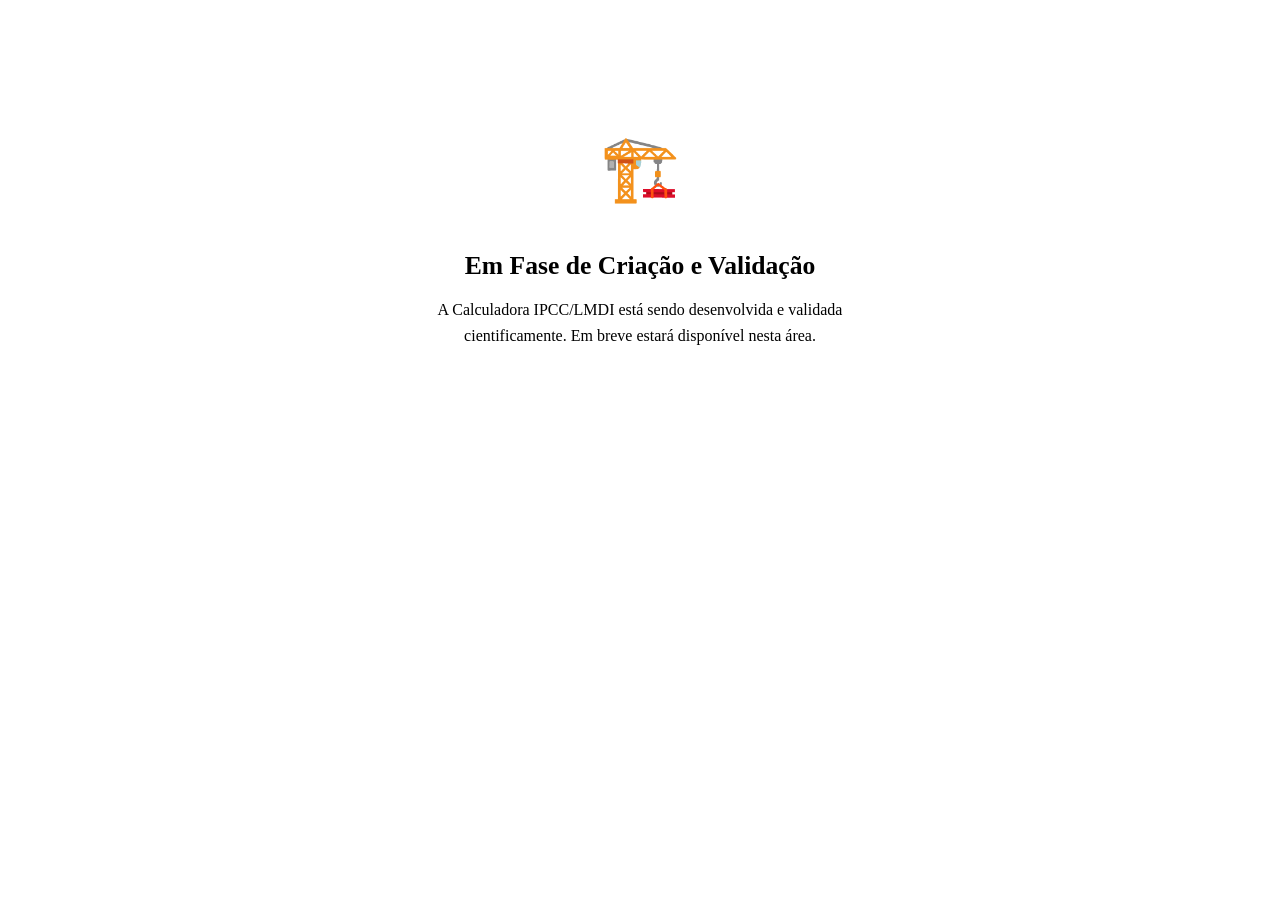
<file: target/classes/templates/emissions.html>
<!DOCTYPE html>
<html xmlns:th="http://www.thymeleaf.org"
      th:replace="~{layout :: layout(~{::content}, ~{::scriptsExtra})}">
<head><title>Calculadora IPCC/LMDI</title></head>
<body>

<th:block th:fragment="content">

    <div style="display: flex; flex-direction: column; align-items: center; justify-content: center;
                min-height: 60vh; text-align: center; gap: 1.5rem;">

        <div style="font-size: 4rem;">🏗️</div>

        <div>
            <h2 style="font-size: 1.6rem; font-weight: 700; color: var(--text-primary); margin-bottom: 0.5rem;">
                Em Fase de Criação e Validação
            </h2>
            <p style="color: var(--text-muted); font-size: 1rem; max-width: 480px; line-height: 1.6;">
                A Calculadora IPCC/LMDI está sendo desenvolvida e validada cientificamente.
                Em breve estará disponível nesta área.
            </p>
        </div>

        <a th:href="@{/dashboard}"
           style="display: inline-flex; align-items: center; gap: 0.5rem;
                  background: var(--accent-green); color: #fff; border: none;
                  border-radius: 8px; padding: 0.6rem 1.4rem;
                  font-size: 0.9rem; font-weight: 600; text-decoration: none;">
            ← Voltar ao Dashboard
        </a>

    </div>

</th:block>

<th:block th:fragment="scriptsExtra"></th:block>

</body>
</html>
</file>
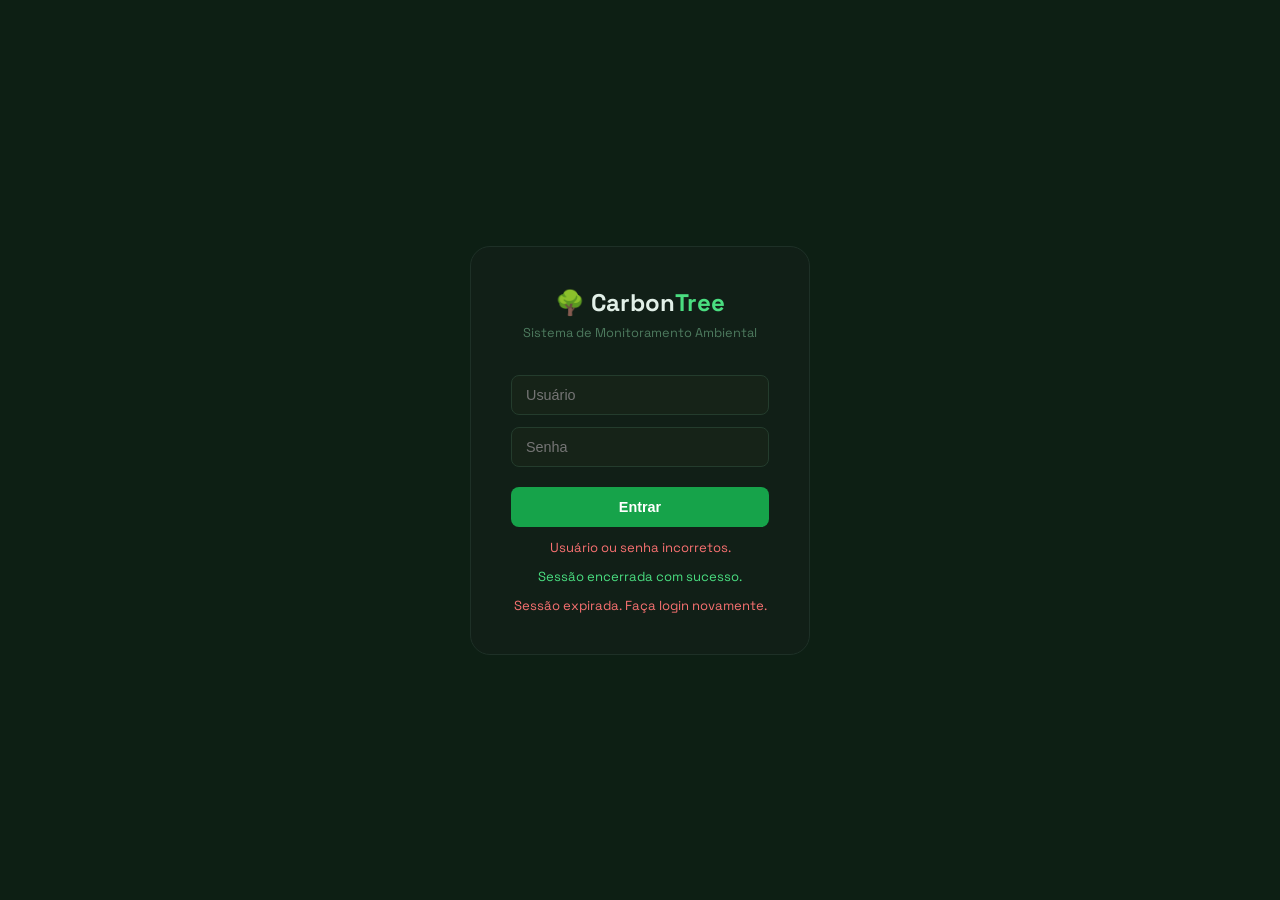
<file: target/classes/templates/login.html>
<!DOCTYPE html>
<html xmlns:th="http://www.thymeleaf.org" lang="pt-br">
<head>
    <meta charset="UTF-8">
    <meta name="viewport" content="width=device-width, initial-scale=1.0">
    <title>Login - CarbonTree System</title>

    <link href="https://fonts.googleapis.com/css2?family=Space+Grotesk:wght@400;600;700&family=JetBrains+Mono&display=swap" rel="stylesheet">

    <style>
        :root { --primary: #16a34a; --primary-dark: #15803d; --bg: #0d1f14; }
        * { box-sizing: border-box; margin: 0; padding: 0; }
        body {
            font-family: 'Space Grotesk', system-ui, -apple-system, BlinkMacSystemFont, 'Segoe UI', Arial, sans-serif;            background: var(--bg);
            display: flex; justify-content: center; align-items: center;
            height: 100vh;
        }
        .login-box {
            background: #111f17; border: 1px solid #1e3027;
            padding: 40px; border-radius: 20px;
            width: 340px; text-align: center;
        }
        .brand { font-size: 1.5rem; font-weight: 700; color: #e2f0e8; margin-bottom: 6px; }
        .brand span { color: #4ade80; }
        .sub { font-size: 0.8rem; color: #4d7a5e; margin-bottom: 28px; }
        input {
            width: 100%; padding: 11px 14px; margin: 6px 0;
            background: #162318; border: 1px solid #243c2d;
            border-radius: 8px; color: #e2f0e8; font-size: 0.9rem;
            outline: none; transition: border-color 0.2s;
        }
        input:focus { border-color: var(--primary); }
        button {
            width: 100%; padding: 12px; margin-top: 14px;
            background: var(--primary); color: #fff;
            border: none; border-radius: 8px;
            font-size: 0.9rem; font-weight: 700; cursor: pointer;
            transition: background 0.2s;
        }
        button:hover { background: var(--primary-dark); }
        .msg-error   { color: #f87171; font-size: 0.82rem; margin-top: 12px; }
        .msg-success { color: #4ade80; font-size: 0.82rem; margin-top: 12px; }
    </style>
</head>
<body>
<div class="login-box">
    <div class="brand">🌳 Carbon<span>Tree</span></div>
    <div class="sub">Sistema de Monitoramento Ambiental</div>

    <!-- Formulário Spring Security -->
<form th:action="@{/login}" method="post">
    <input type="text" name="username" placeholder="Usuário" required />
    <input type="password" name="password" placeholder="Senha" required />
    
    <input type="hidden" th:name="${_csrf.parameterName}" th:value="${_csrf.token}" />
    
    <button type="submit">Entrar</button>
</form>
    <form th:action="@{/login}" method="post">
    <p class="msg-error"   th:if="${param.error}">Usuário ou senha incorretos.</p>
    <p class="msg-success" th:if="${param.logout}">Sessão encerrada com sucesso.</p>
    <p class="msg-error"   th:if="${param.expired}">Sessão expirada. Faça login novamente.</p>
</div>
</body>
</html>
</file>
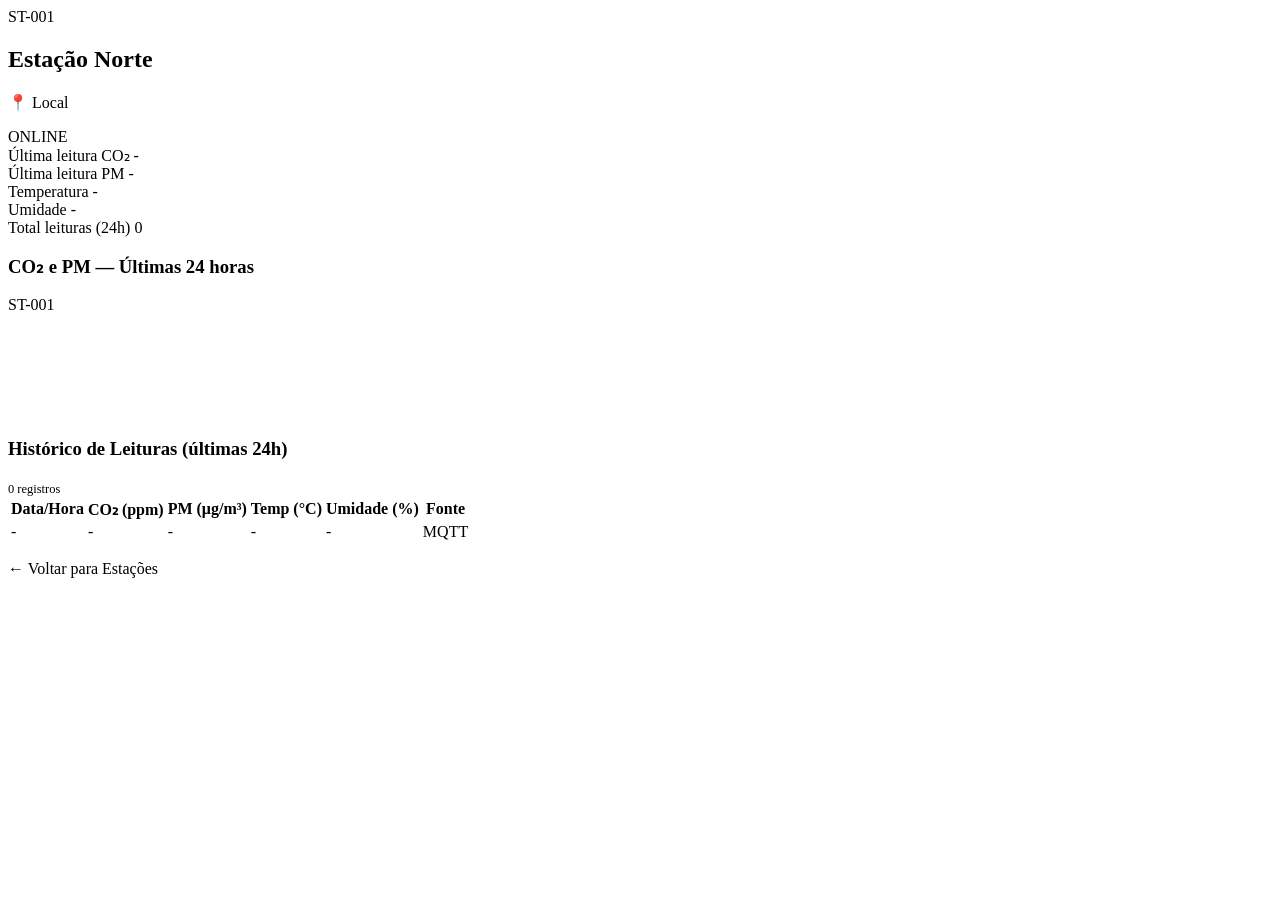
<file: target/classes/templates/station-detail.html>
<!DOCTYPE html>
<html xmlns:th="http://www.thymeleaf.org"
      th:replace="~{layout :: layout(~{::content}, ~{::scripts-extra})}">
<head><title>Detalhe Estação</title></head>
<body>
<th:block th:fragment="content">

    <div class="station-detail-header">
        <div class="station-detail-info">
            <span class="station-code" th:text="${station.stationCode}">ST-001</span>
            <h2 th:text="${station.name}">Estação Norte</h2>
            <p>📍 <span th:text="${station.location}">Local</span></p>
        </div>
        <div class="station-detail-status">
            <span class="status-badge status-lg"
                  th:classappend="${station.status.name() == 'ONLINE'} ? 'badge-online' :
                                  (${station.status.name() == 'OFFLINE'} ? 'badge-offline' : 'badge-maintenance')"
                  th:text="${station.status}">ONLINE</span>
        </div>
    </div>

    <div class="mini-kpi-row" th:if="${not #lists.isEmpty(readings)}">
        <div class="mini-kpi">
            <span class="mini-kpi-label">Última leitura CO₂</span>
            <span class="mini-kpi-val"
                  th:text="${#numbers.formatDecimal(readings[0].co2Level, 1, 1)} + ' ppm'"
                  th:classappend="${readings[0].co2Level > 1000} ? 'text-danger' : 'text-ok'">-</span>
        </div>
        <div class="mini-kpi">
            <span class="mini-kpi-label">Última leitura PM</span>
            <span class="mini-kpi-val"
                  th:text="${#numbers.formatDecimal(readings[0].pmLevel, 1, 1)} + ' μg/m³'"
                  th:classappend="${readings[0].pmLevel > 150} ? 'text-danger' : 'text-ok'">-</span>
        </div>
        <div class="mini-kpi">
            <span class="mini-kpi-label">Temperatura</span>
            <!-- L110: readings[0].temperature pode ser null → adicionado operador ternário seguro -->
            <span class="mini-kpi-val"
                  th:text="${readings[0].temperature != null}
                            ? ${#numbers.formatDecimal(readings[0].temperature, 1, 1)} + ' °C'
                            : '-'">-</span>
        </div>
        <div class="mini-kpi">
            <span class="mini-kpi-label">Umidade</span>
            <!-- L114: readings[0].humidity pode ser null → adicionado operador ternário seguro -->
            <span class="mini-kpi-val"
                  th:text="${readings[0].humidity != null}
                            ? ${#numbers.formatDecimal(readings[0].humidity, 1, 1)} + ' %'
                            : '-'">-</span>
        </div>
        <div class="mini-kpi">
            <span class="mini-kpi-label">Total leituras (24h)</span>
            <span class="mini-kpi-val" th:text="${#lists.size(readings)}">0</span>
        </div>
    </div>

    <div class="chart-card" style="margin-bottom:20px;">
        <div class="chart-header">
            <h3>CO₂ e PM — Últimas 24 horas</h3>
            <span class="chart-badge" th:text="${station.stationCode}">ST-001</span>
        </div>
        <div class="chart-body">
            <canvas id="stationDetailChart" height="100"></canvas>
        </div>
    </div>

    <div class="table-card full-width">
        <div class="table-card-header">
            <h3>Histórico de Leituras (últimas 24h)</h3>
            <span style="font-size:0.78rem;color:var(--text-muted)"
                  th:text="${#lists.size(readings)} + ' registros'">0 registros</span>
        </div>
        <div style="overflow-x:auto">
            <table class="data-table">
                <thead>
                <tr>
                    <th>Data/Hora</th>
                    <th>CO₂ (ppm)</th>
                    <th>PM (μg/m³)</th>
                    <th>Temp (°C)</th>
                    <th>Umidade (%)</th>
                    <th>Fonte</th>
                </tr>
                </thead>
                <tbody>
                <tr th:each="r : ${readings}">
                    <td th:text="${#temporals.format(r.recordedAt, 'dd/MM/yyyy HH:mm:ss')}">-</td>
                    <!-- L121: co2Level pode ser null → proteção adicionada -->
                    <td th:text="${r.co2Level != null} ? ${#numbers.formatDecimal(r.co2Level, 1, 1)} : '-'"
                        th:classappend="${r.co2Level != null and r.co2Level > 1000} ? 'text-danger' : ''">-</td>
                    <!-- L130: pmLevel pode ser null → proteção adicionada -->
                    <td th:text="${r.pmLevel != null} ? ${#numbers.formatDecimal(r.pmLevel, 1, 1)} : '-'"
                        th:classappend="${r.pmLevel != null and r.pmLevel > 150} ? 'text-danger' : ''">-</td>
                    <td th:text="${r.temperature != null} ? ${#numbers.formatDecimal(r.temperature, 1, 1)} : '-'">-</td>
                    <td th:text="${r.humidity != null} ? ${#numbers.formatDecimal(r.humidity, 1, 1)} : '-'">-</td>
                    <td><span class="source-badge" th:text="${r.source}">MQTT</span></td>
                </tr>
                </tbody>
            </table>
        </div>
    </div>

    <div style="margin-top:16px">
        <a th:href="@{/stations}" class="btn-outline">← Voltar para Estações</a>
    </div>

</th:block>

<th:block th:fragment="scripts-extra">
    <script th:inline="javascript">
        /*<![CDATA[*/
        const readingsData = /*[[${readings}]]*/ [];
        /*]]>*/
    </script>
    <script>
        class Chart {
            constructor(context, param2) {

            }

        }

        document.addEventListener('DOMContentLoaded', () => {
            const canvas = document.getElementById('stationDetailChart');
            if (!canvas || !readingsData.length) return;

            const reversed = [...readingsData].reverse();
            const labels = reversed.map(r => {
                const d = new Date(r.r);
                return d.toLocaleTimeString('pt-BR', {hour: '2-digit', minute: '2-digit'});
            });

            new Chart(canvas.getContext('2d'), {
                type: 'line',
                data: {
                    labels,
                    datasets: [
                        {
                            label: 'CO₂ (ppm)',
                            data: reversed.map(r => r.co2Level),
                            borderColor: '#22c55e',
                            backgroundColor: 'rgba(34,197,94,0.08)',
                            tension: 0.4, fill: true,
                            pointRadius: 2, borderWidth: 2,
                            yAxisID: 'yCo2'
                        },
                        {
                            label: 'PM (μg/m³)',
                            data: reversed.map(r => r.pmLevel),
                            borderColor: '#f59e0b',
                            backgroundColor: 'rgba(245,158,11,0.06)',
                            tension: 0.4, fill: true,
                            pointRadius: 2, borderWidth: 2,
                            yAxisID: 'yPm'
                        }
                    ]
                },
                options: {
                    responsive: true,
                    interaction: {mode: 'index', intersect: false},
                    plugins: {
                        legend: {display: true},
                        tooltip: {backgroundColor: '#111814', borderColor: '#1e3027', borderWidth: 1}
                    },
                    scales: {
                        x: {grid: {color: 'rgba(30,48,39,0.8)'}, ticks: {maxTicksLimit: 12}},
                        yCo2: {
                            type: 'linear', position: 'left',
                            grid: {color: 'rgba(30,48,39,0.8)'},
                            title: {display: true, text: 'CO₂ (ppm)', color: '#22c55e'}
                        },
                        yPm: {
                            type: 'linear', position: 'right',
                            grid: {drawOnChartArea: false},
                            title: {display: true, text: 'PM (μg/m³)', color: '#f59e0b'}
                        }
                    }
                }
            });
        });
    </script>
</th:block>
</body>
</html>
</file>
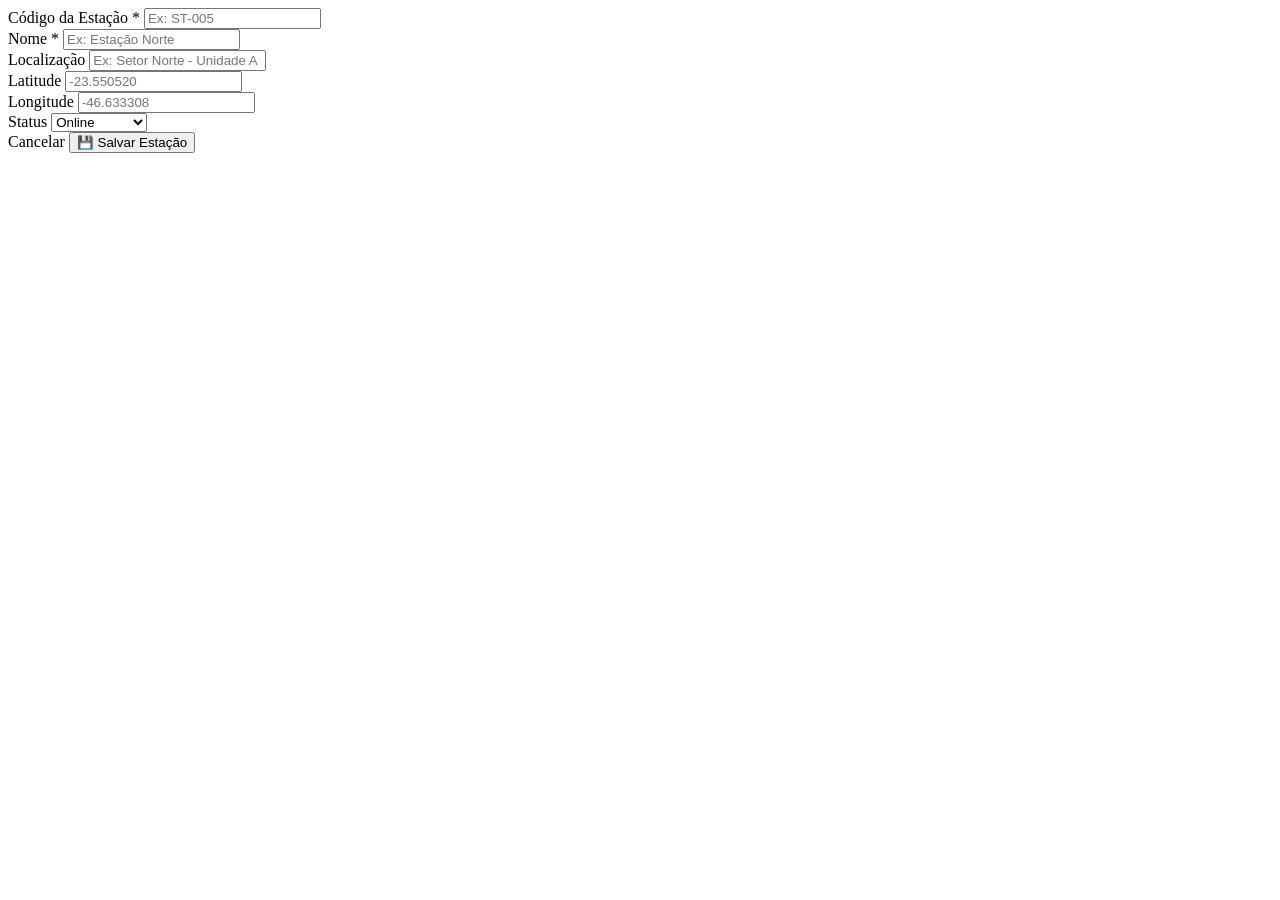
<file: target/classes/templates/station-form.html>
<!DOCTYPE html>
<html xmlns:th="http://www.thymeleaf.org"
      th:replace="~{layout :: layout(~{::content}, ~{::scripts-extra})}">
<head><title>Estação</title></head>
<body>
<th:block th:fragment="content">

    <div class="form-card">
        <form th:action="@{/stations/save}" th:object="${station}" method="post" class="ct-form">

            <!-- Token CSRF — obrigatório para POST com Spring Security -->
            <input type="hidden" th:name="${_csrf.parameterName}" th:value="${_csrf.token}"/>

            <input type="hidden" th:field="*{id}" th:if="${station.id != null}"/>

            <div class="form-row">
                <div class="form-group">
                    <label for="stationCode">Código da Estação *</label>
                    <input type="text" id="stationCode" th:field="*{stationCode}"
                           placeholder="Ex: ST-005" required/>
                </div>
                <div class="form-group">
                    <label for="name">Nome *</label>
                    <input type="text" id="name" th:field="*{name}"
                           placeholder="Ex: Estação Norte" required/>
                </div>
            </div>

            <div class="form-group">
                <label for="location">Localização</label>
                <input type="text" id="location" th:field="*{location}"
                       placeholder="Ex: Setor Norte - Unidade A"/>
            </div>

            <div class="form-row">
                <div class="form-group">
                    <label for="latitude">Latitude</label>
                    <input type="number" id="latitude" th:field="*{latitude}"
                           step="0.000001" placeholder="-23.550520"/>
                </div>
                <div class="form-group">
                    <label for="longitude">Longitude</label>
                    <input type="number" id="longitude" th:field="*{longitude}"
                           step="0.000001" placeholder="-46.633308"/>
                </div>
            </div>

            <div class="form-group">
                <label for="status">Status</label>
                <select id="status" th:field="*{status}">
                    <option value="ONLINE">Online</option>
                    <option value="OFFLINE">Offline</option>
                    <option value="MAINTENANCE">Manutenção</option>
                </select>
            </div>

            <div class="form-actions">
                <a th:href="@{/stations}" class="btn-outline">Cancelar</a>
                <button type="submit" class="btn-primary">💾 Salvar Estação</button>
            </div>
        </form>
    </div>

</th:block>
<th:block th:fragment="scripts-extra"></th:block>
</body>
</html>
</file>
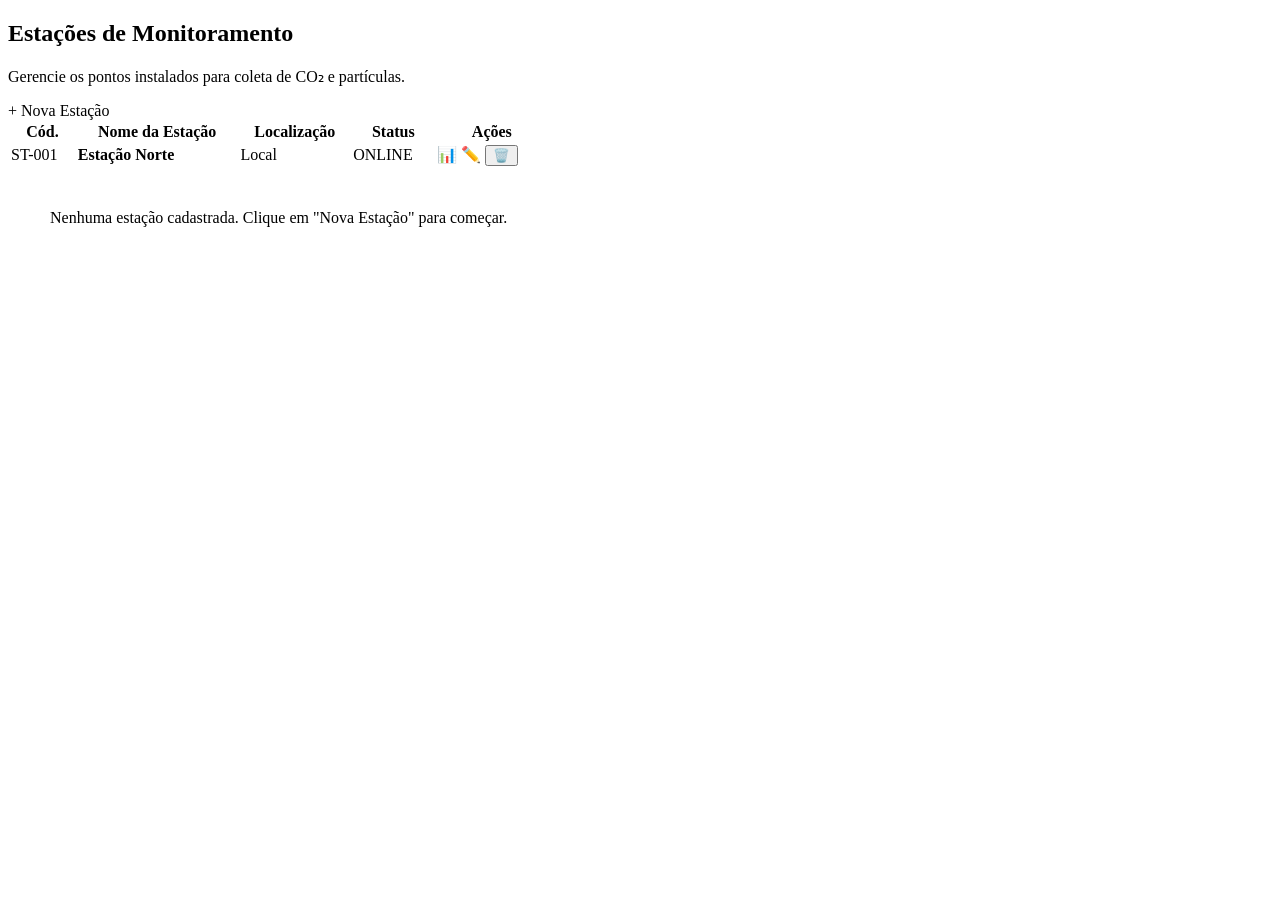
<file: target/classes/templates/stations.html>
<!DOCTYPE html>
<html xmlns:th="http://www.thymeleaf.org"
      th:replace="~{layout :: layout(~{::content}, ~{::scripts-extra})}">
<head><title>Gerenciar Estações</title></head>
<body>
<th:block th:fragment="content">

    <div class="page-header">
        <div class="header-text">
            <h2>Estações de Monitoramento</h2>
            <p>Gerencie os pontos instalados para coleta de CO₂ e partículas.</p>
        </div>
        <div class="header-actions">
            <a th:href="@{/stations/new}" class="btn-primary">+ Nova Estação</a>
        </div>
    </div>

    <div class="table-card">
        <table class="data-table">
            <thead>
            <tr>
                <th>Cód.</th>
                <th>Nome da Estação</th>
                <th>Localização</th>
                <th>Status</th>
                <th>Ações</th>
            </tr>
            </thead>
            <tbody>
            <tr th:each="s : ${stations}">
                <td class="font-mono" th:text="${s.stationCode}">ST-001</td>
                <td><strong th:text="${s.name}">Estação Norte</strong></td>
                <td th:text="${s.location}">Local</td>
                <td>
                    <span class="status-badge"
                          th:classappend="${s.status != null and s.status.name() == 'ONLINE'}  ? 'badge-online' :
                                         (${s.status != null and s.status.name() == 'OFFLINE'} ? 'badge-offline' : 'badge-maintenance')"
                          th:text="${s.status != null} ? ${s.status} : '-'">ONLINE</span>
                </td>
                <td class="table-actions">
                    <a th:href="@{/stations/{id}(id=${s.id})}"      class="btn-icon" title="Ver Detalhes">📊</a>
                    <a th:href="@{/stations/edit/{id}(id=${s.id})}" class="btn-icon" title="Editar">✏️</a>
                    <!--
                        th:action com Thymeleaf Security injeta o CSRF automaticamente.
                        Não é necessário o <input hidden> manual — isso causava o erro.
                    -->
                    <form th:action="@{/stations/delete/{id}(id=${s.id})}" method="post"
                          style="display:inline"
                          onsubmit="return confirm('Excluir esta estação?')">
                        <button type="submit" class="btn-icon text-danger">🗑️</button>
                    </form>
                </td>
            </tr>
            <tr th:if="${#lists.isEmpty(stations)}">
                <td colspan="5" style="text-align:center;padding:40px;color:var(--text-dim)">
                    Nenhuma estação cadastrada. Clique em "Nova Estação" para começar.
                </td>
            </tr>
            </tbody>
        </table>
    </div>

</th:block>
<th:block th:fragment="scripts-extra"></th:block>
</body>
</html>
</file>
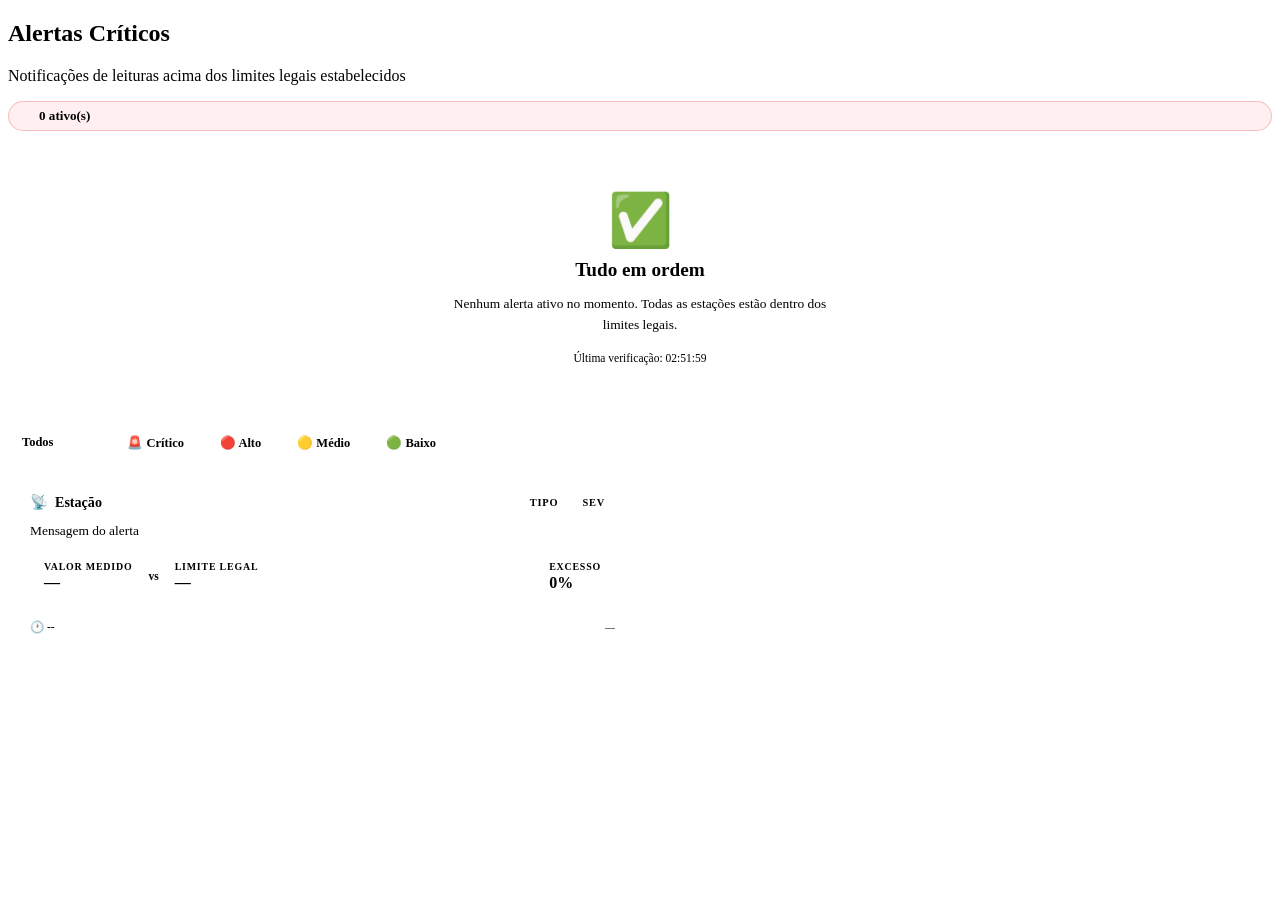
<file: src/main/resources/templates/alerts.html>
<!DOCTYPE html>
<html xmlns:th="http://www.thymeleaf.org"
      th:replace="~{layout :: layout(~{::content}, ~{::scripts-extra})}">
<head><title>Alertas Críticos</title></head>
<body>

<th:block th:fragment="content">

  <!-- ── Cabeçalho ── -->
  <div class="page-header">
    <div class="header-text">
      <h2>Alertas Críticos</h2>
      <p>Notificações de leituras acima dos limites legais estabelecidos</p>
    </div>
    <div class="header-actions">
      <!-- Contador de alertas ativos -->
      <div class="alert-counter" th:if="${not #lists.isEmpty(alerts)}">
        <span class="alert-counter-dot"></span>
        <span th:text="${#lists.size(alerts)} + ' ativo(s)'"
              style="font-size:0.82rem;font-weight:700;color:var(--danger)">0 ativo(s)</span>
      </div>
    </div>
  </div>

  <!-- ══════════════════════════════════════
       ESTADO VAZIO
  ══════════════════════════════════════ -->
  <th:block th:if="${#lists.isEmpty(alerts)}">
    <div class="alerts-empty">
      <div class="alerts-empty-icon">✅</div>
      <div class="alerts-empty-title">Tudo em ordem</div>
      <div class="alerts-empty-sub">
        Nenhum alerta ativo no momento. Todas as estações estão dentro dos limites legais.
      </div>
      <div class="alerts-empty-meta">
        Última verificação: <span id="lastCheck">--:--:--</span>
      </div>
    </div>
  </th:block>

  <!-- ══════════════════════════════════════
       LISTA DE ALERTAS
  ══════════════════════════════════════ -->
  <th:block th:if="${not #lists.isEmpty(alerts)}">

    <!-- Filtros de severidade -->
    <div class="alert-filters">
      <button class="af-btn af-btn-all active" onclick="filtrarAlertas('ALL', this)">
        Todos <span class="af-count" th:text="${#lists.size(alerts)}">0</span>
      </button>
      <button class="af-btn af-btn-critical" onclick="filtrarAlertas('CRITICAL', this)">
        🚨 Crítico
      </button>
      <button class="af-btn af-btn-high" onclick="filtrarAlertas('HIGH', this)">
        🔴 Alto
      </button>
      <button class="af-btn af-btn-medium" onclick="filtrarAlertas('MEDIUM', this)">
        🟡 Médio
      </button>
      <button class="af-btn af-btn-low" onclick="filtrarAlertas('LOW', this)">
        🟢 Baixo
      </button>
    </div>

    <!-- Cards de alerta -->
    <div class="alerts-grid" id="alertsGrid">
      <div th:each="alert : ${alerts}"
           class="alert-card"
           th:attr="data-severity=${alert.severity}">

        <!-- Faixa de severidade lateral -->
        <div class="alert-card-stripe"
             th:classappend="${alert.severity.name() == 'CRITICAL'} ? 'stripe-critical' :
                             (${alert.severity.name() == 'HIGH'}     ? 'stripe-high'     :
                             (${alert.severity.name() == 'MEDIUM'}   ? 'stripe-medium'   : 'stripe-low'))">
        </div>

        <div class="alert-card-body">

          <!-- Linha superior: estação + severidade + tipo -->
          <div class="alert-card-top">
            <div class="alert-card-station">
              <span class="ac-station-icon">📡</span>
              <span th:text="${alert.station != null} ? ${alert.station.name} : 'Estação desconhecida'">
                Estação
              </span>
            </div>
            <div class="alert-card-badges">
              <!-- Badge de tipo -->
              <span class="alert-type-badge"
                    th:text="${alert.type}">TIPO</span>
              <!-- Badge de severidade -->
              <span class="alert-sev-badge"
                    th:classappend="${alert.severity.name() == 'CRITICAL'} ? 'sev-critical' :
                                    (${alert.severity.name() == 'HIGH'}     ? 'sev-high'     :
                                    (${alert.severity.name() == 'MEDIUM'}   ? 'sev-medium'   : 'sev-low'))"
                    th:text="${alert.severity}">SEV</span>
            </div>
          </div>

          <!-- Mensagem -->
          <div class="alert-card-message" th:text="${alert.message}">Mensagem do alerta</div>

          <!-- Linha de valores -->
          <div class="alert-card-values">
            <div class="acv-item acv-danger">
              <span class="acv-label">Valor medido</span>
              <span class="acv-val"
                    th:text="${alert.triggerValue != null} ? ${#numbers.formatDecimal(alert.triggerValue,1,1)} : '—'">—</span>
            </div>
            <div class="acv-sep">vs</div>
            <div class="acv-item acv-limit">
              <span class="acv-label">Limite legal</span>
              <span class="acv-val"
                    th:text="${alert.limitValue != null} ? ${#numbers.formatDecimal(alert.limitValue,1,1)} : '—'">—</span>
            </div>
            <!-- Percentual acima do limite -->
            <div class="acv-item acv-over"
                 th:if="${alert.triggerValue != null and alert.limitValue != null and alert.limitValue > 0}">
              <span class="acv-label">Excesso</span>
              <span class="acv-val acv-val-red"
                    th:text="${#numbers.formatDecimal(((alert.triggerValue - alert.limitValue) / alert.limitValue) * 100, 1, 1)} + '%'">0%</span>
            </div>
          </div>

          <!-- Rodapé: data/hora -->
          <div class="alert-card-footer">
            <span class="acf-time">
              🕐
              <span th:text="${#temporals.format(alert.triggeredAt, 'dd/MM/yyyy HH:mm:ss')}">--</span>
            </span>
            <span class="acf-ago" th:attr="data-ts=${alert.triggeredAt}">—</span>
          </div>

        </div>
      </div>
    </div>

    <!-- Mensagem quando filtro não encontra resultado -->
    <div class="alerts-filter-empty" id="filterEmpty" style="display:none">
      <p>Nenhum alerta com essa severidade no momento.</p>
    </div>

  </th:block>

</th:block>

<!-- ══════════════════════════════════════
     ESTILOS
══════════════════════════════════════ -->
<th:block th:fragment="scripts-extra">
<style>
/* ─── Contador ─── */
.alert-counter {
  display: flex; align-items: center; gap: 8px;
  background: rgba(239,68,68,0.08);
  border: 1px solid rgba(239,68,68,0.3);
  padding: 6px 14px; border-radius: 20px;
}
.alert-counter-dot {
  width: 8px; height: 8px; border-radius: 50%;
  background: var(--danger);
  box-shadow: 0 0 8px var(--danger);
  animation: alertPulse 1.2s ease infinite;
}
@keyframes alertPulse { 0%,100%{opacity:1;transform:scale(1)} 50%{opacity:0.5;transform:scale(0.8)} }

/* ─── Estado vazio ─── */
.alerts-empty {
  background: var(--bg-card);
  border: 1px solid var(--border);
  border-radius: var(--radius-lg);
  padding: 64px 32px;
  text-align: center;
  display: flex; flex-direction: column; align-items: center; gap: 12px;
}
.alerts-empty-icon { font-size: 52px; line-height: 1; }
.alerts-empty-title {
  font-size: 1.2rem; font-weight: 800;
  color: var(--primary-light);
  font-family: var(--font-mono);
}
.alerts-empty-sub  { font-size: 0.84rem; color: var(--text-muted); max-width: 380px; line-height: 1.6; }
.alerts-empty-meta { font-size: 0.72rem; color: var(--text-dim); font-family: var(--font-mono); margin-top: 4px; }

/* ─── Filtros ─── */
.alert-filters {
  display: flex; gap: 8px; flex-wrap: wrap;
  margin-bottom: 20px;
}
.af-btn {
  display: inline-flex; align-items: center; gap: 6px;
  padding: 7px 14px;
  background: var(--bg-card2); border: 1px solid var(--border);
  border-radius: 20px; font-size: 0.78rem; font-weight: 600;
  color: var(--text-muted); cursor: pointer;
  transition: all 0.15s; font-family: var(--font);
}
.af-btn:hover { border-color: var(--border-light); color: var(--text); }
.af-btn.active { background: var(--bg-card); color: var(--text); border-color: var(--border-light); }
.af-count {
  background: var(--danger); color: #fff;
  font-size: 0.65rem; font-weight: 800;
  padding: 1px 6px; border-radius: 10px; min-width: 20px; text-align: center;
}

/* ─── Grade de cards ─── */
.alerts-grid {
  display: grid;
  grid-template-columns: repeat(auto-fill, minmax(420px, 1fr));
  gap: 14px;
}

/* ─── Card ─── */
.alert-card {
  background: var(--bg-card);
  border: 1px solid var(--border);
  border-radius: var(--radius-lg);
  overflow: hidden;
  display: flex;
  transition: border-color 0.15s, box-shadow 0.15s;
}
.alert-card:hover { border-color: var(--border-light); box-shadow: 0 2px 16px rgba(0,0,0,0.3); }

/* Faixa lateral de cor */
.alert-card-stripe {
  width: 4px; flex-shrink: 0;
}
.stripe-critical { background: #dc2626; }
.stripe-high     { background: #ef4444; }
.stripe-medium   { background: #f59e0b; }
.stripe-low      { background: #22c55e; }

.alert-card-body { flex: 1; padding: 16px 18px; display: flex; flex-direction: column; gap: 10px; }

/* Linha superior */
.alert-card-top { display: flex; align-items: center; justify-content: space-between; gap: 10px; flex-wrap: wrap; }
.alert-card-station {
  display: flex; align-items: center; gap: 7px;
  font-size: 0.88rem; font-weight: 700; color: var(--text);
}
.ac-station-icon { font-size: 0.9rem; }
.alert-card-badges { display: flex; gap: 6px; flex-wrap: wrap; }

/* Badge de tipo */
.alert-type-badge {
  font-size: 0.65rem; font-weight: 700; text-transform: uppercase; letter-spacing: 0.8px;
  background: var(--bg-card2); border: 1px solid var(--border-light);
  color: var(--text-muted); padding: 2px 8px; border-radius: 4px;
  font-family: var(--font-mono);
}

/* Badge de severidade */
.alert-sev-badge {
  font-size: 0.65rem; font-weight: 800; text-transform: uppercase; letter-spacing: 0.8px;
  padding: 2px 10px; border-radius: 20px;
}
.sev-critical { background: rgba(220,38,38,0.15); color: #fca5a5; border: 1px solid rgba(220,38,38,0.4); }
.sev-high     { background: rgba(239,68,68,0.12);  color: #f87171; border: 1px solid rgba(239,68,68,0.35); }
.sev-medium   { background: rgba(245,158,11,0.12); color: #fbbf24; border: 1px solid rgba(245,158,11,0.35); }
.sev-low      { background: rgba(34,197,94,0.10);  color: #4ade80; border: 1px solid rgba(34,197,94,0.3); }

/* Mensagem */
.alert-card-message {
  font-size: 0.84rem; color: var(--text-muted); line-height: 1.5;
}

/* Valores */
.alert-card-values {
  display: flex; align-items: center; gap: 12px;
  background: var(--bg-card2); border: 1px solid var(--border);
  border-radius: var(--radius); padding: 10px 14px;
  flex-wrap: wrap;
}
.acv-item { display: flex; flex-direction: column; gap: 2px; }
.acv-label { font-size: 0.62rem; text-transform: uppercase; letter-spacing: 0.8px; color: var(--text-dim); font-weight: 600; }
.acv-val   { font-family: var(--font-mono); font-size: 1rem; font-weight: 800; color: var(--text); }
.acv-val-red { color: var(--danger) !important; }
.acv-sep   { font-size: 0.72rem; color: var(--text-dim); font-weight: 600; margin: 0 4px; }
.acv-over  { margin-left: auto; }

/* Rodapé */
.alert-card-footer {
  display: flex; align-items: center; justify-content: space-between;
  padding-top: 8px; border-top: 1px solid var(--border);
}
.acf-time { font-size: 0.72rem; color: var(--text-dim); font-family: var(--font-mono); }
.acf-ago  { font-size: 0.7rem; color: var(--text-dim); font-style: italic; }

/* Mensagem filtro vazio */
.alerts-filter-empty {
  text-align: center; padding: 48px;
  color: var(--text-dim); font-size: 0.84rem;
  background: var(--bg-card); border: 1px solid var(--border);
  border-radius: var(--radius-lg);
}

@media (max-width: 700px) {
  .alerts-grid { grid-template-columns: 1fr; }
}
</style>

<script>
/* Filtro por severidade */
function filtrarAlertas(sev, btn) {
  document.querySelectorAll('.af-btn').forEach(b => b.classList.remove('active'));
  btn.classList.add('active');

  const cards  = document.querySelectorAll('.alert-card');
  const empty  = document.getElementById('filterEmpty');
  let   visivel = 0;

  cards.forEach(card => {
    const match = sev === 'ALL' || card.dataset.severity === sev;
    card.style.display = match ? '' : 'none';
    if (match) visivel++;
  });

  if (empty) empty.style.display = visivel === 0 ? '' : 'none';
}

/* "Há X minutos" dinâmico */
function calcAgo(ts) {
  if (!ts) return '—';
  const now  = new Date();
  const then = new Date(ts);
  const diff = Math.floor((now - then) / 1000);
  if (diff < 60)   return 'agora mesmo';
  if (diff < 3600) return 'há ' + Math.floor(diff / 60) + ' min';
  if (diff < 86400) return 'há ' + Math.floor(diff / 3600) + 'h';
  return 'há ' + Math.floor(diff / 86400) + 'd';
}

document.addEventListener('DOMContentLoaded', function () {
  /* Atualiza relógio do estado vazio */
  const lc = document.getElementById('lastCheck');
  if (lc) {
    const tick = () => { lc.textContent = new Date().toLocaleTimeString('pt-BR'); };
    tick(); setInterval(tick, 1000);
  }

  /* Preenche "há X min" em cada card */
  document.querySelectorAll('.acf-ago').forEach(el => {
    const ts = el.dataset.ts;
    el.textContent = calcAgo(ts);
  });

  /* Atualiza a cada minuto */
  setInterval(() => {
    document.querySelectorAll('.acf-ago').forEach(el => {
      el.textContent = calcAgo(el.dataset.ts);
    });
  }, 60000);
});
</script>
</th:block>

</body>
</html>
</file>
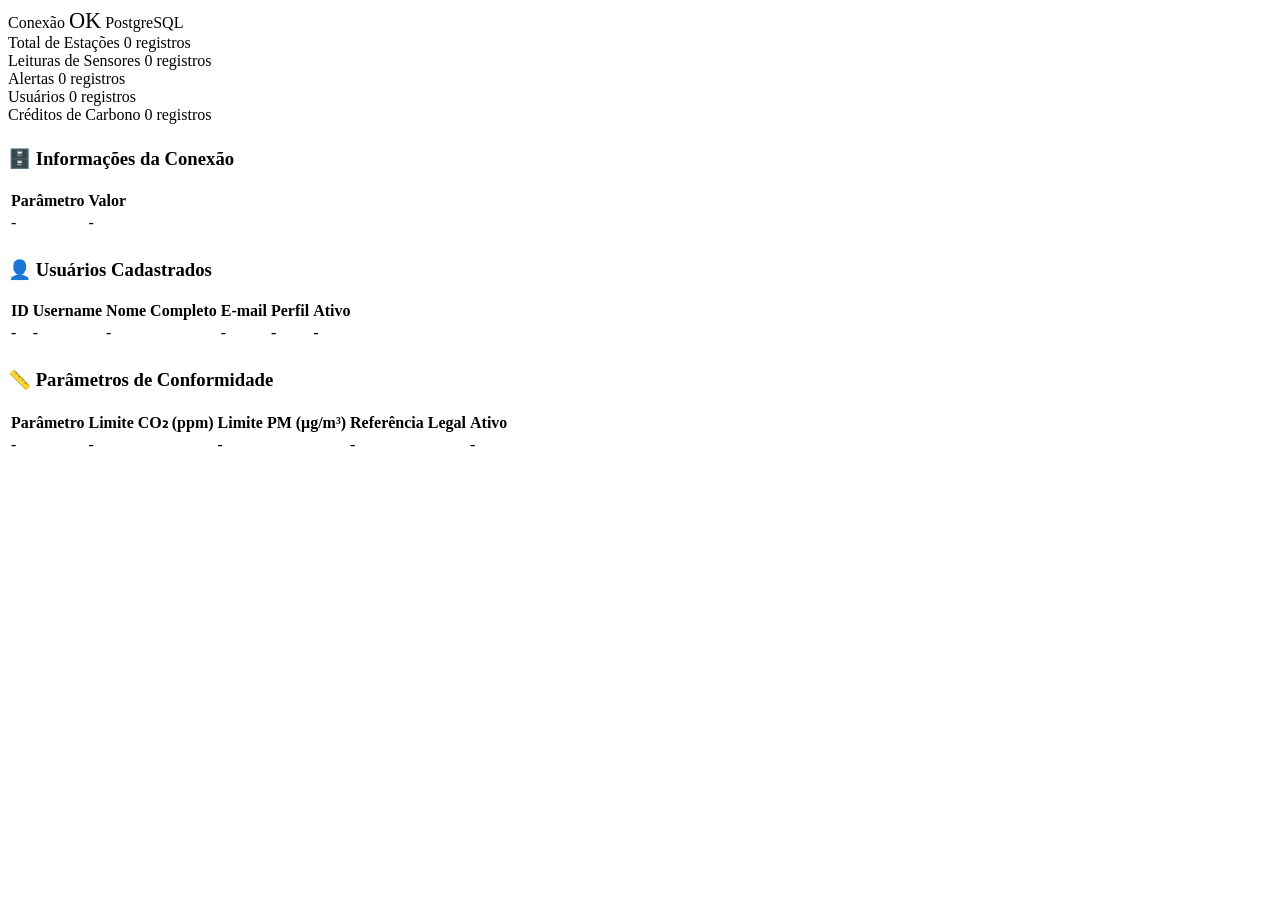
<file: src/main/resources/templates/database.html>
<!DOCTYPE html>
<html xmlns:th="http://www.thymeleaf.org"
      th:replace="~{layout :: layout(~{::content}, ~{::scriptsExtra})}">
<head><title>Banco de Dados</title></head>
<body>

<th:block th:fragment="content">

    <!-- KPIs do banco -->
    <div class="kpi-grid" style="margin-bottom: 1.5rem;">

        <div class="kpi-card ok">
            <span class="kpi-label">Conexão</span>
            <span class="kpi-value" style="font-size:1.4rem;" th:text="${dbStatus}">OK</span>
            <span class="kpi-unit">PostgreSQL</span>
        </div>

        <div class="kpi-card">
            <span class="kpi-label">Total de Estações</span>
            <span class="kpi-value" th:text="${counts['stations']}">0</span>
            <span class="kpi-unit">registros</span>
        </div>

        <div class="kpi-card">
            <span class="kpi-label">Leituras de Sensores</span>
            <span class="kpi-value" th:text="${counts['readings']}">0</span>
            <span class="kpi-unit">registros</span>
        </div>

        <div class="kpi-card" th:classappend="${counts['alerts'] > 0} ? 'danger' : 'ok'">
            <span class="kpi-label">Alertas</span>
            <span class="kpi-value" th:text="${counts['alerts']}">0</span>
            <span class="kpi-unit">registros</span>
        </div>

        <div class="kpi-card">
            <span class="kpi-label">Usuários</span>
            <span class="kpi-value" th:text="${counts['users']}">0</span>
            <span class="kpi-unit">registros</span>
        </div>

        <div class="kpi-card ok">
            <span class="kpi-label">Créditos de Carbono</span>
            <span class="kpi-value" th:text="${counts['credits']}">0</span>
            <span class="kpi-unit">registros</span>
        </div>

    </div>

    <!-- Info de conexão -->
    <div class="table-card" style="margin-bottom: 1.5rem;">
        <div class="table-card-header">
            <h3>🗄️ Informações da Conexão</h3>
        </div>
        <table class="data-table">
            <thead>
            <tr>
                <th>Parâmetro</th>
                <th>Valor</th>
            </tr>
            </thead>
            <tbody>
            <tr th:each="entry : ${dbInfo}">
                <td class="font-mono" th:text="${entry.key}">-</td>
                <td th:text="${entry.value}">-</td>
            </tr>
            </tbody>
        </table>
    </div>

    <!-- Tabela de usuários -->
    <div class="table-card" style="margin-bottom: 1.5rem;"
         th:if="${users != null and !users.isEmpty()}">
        <div class="table-card-header">
            <h3>👤 Usuários Cadastrados</h3>
        </div>
        <table class="data-table">
            <thead>
            <tr>
                <th>ID</th>
                <th>Username</th>
                <th>Nome Completo</th>
                <th>E-mail</th>
                <th>Perfil</th>
                <th>Ativo</th>
            </tr>
            </thead>
            <tbody>
            <tr th:each="u : ${users}">
                <td class="font-mono" th:text="${u.id}">-</td>
                <td class="font-mono" th:text="${u.username}">-</td>
                <td th:text="${u.fullName ?: '-'}">-</td>
                <td th:text="${u.email ?: '-'}">-</td>
                <td>
                    <span class="status-badge"
                          th:classappend="${u.role?.name() == 'ADMIN'} ? 'badge-offline' : 'badge-online'"
                          th:text="${u.role}">-</span>
                </td>
                <td>
                    <span class="status-badge"
                          th:classappend="${u.enabled} ? 'badge-online' : 'badge-offline'"
                          th:text="${u.enabled} ? 'SIM' : 'NÃO'">-</span>
                </td>
            </tr>
            </tbody>
        </table>
    </div>

    <!-- Parâmetros de conformidade -->
    <div class="table-card"
         th:if="${conformityParams != null and !conformityParams.isEmpty()}">
        <div class="table-card-header">
            <h3>📏 Parâmetros de Conformidade</h3>
        </div>
        <table class="data-table">
            <thead>
            <tr>
                <th>Parâmetro</th>
                <th>Limite CO₂ (ppm)</th>
                <th>Limite PM (μg/m³)</th>
                <th>Referência Legal</th>
                <th>Ativo</th>
            </tr>
            </thead>
            <tbody>
            <tr th:each="p : ${conformityParams}">
                <td th:text="${p.parameterName}">-</td>
                <td class="font-mono" th:text="${p.maxCo2Level}">-</td>
                <td class="font-mono" th:text="${p.maxPmLevel}">-</td>
                <td th:text="${p.legalReference ?: '-'}">-</td>
                <td>
                    <span class="status-badge"
                          th:classappend="${p.active} ? 'badge-online' : 'badge-offline'"
                          th:text="${p.active} ? 'SIM' : 'NÃO'">-</span>
                </td>
            </tr>
            </tbody>
        </table>
    </div>

</th:block>

<th:block th:fragment="scriptsExtra">
    <!-- sem scripts extras necessários -->
</th:block>

</body>
</html>
</file>
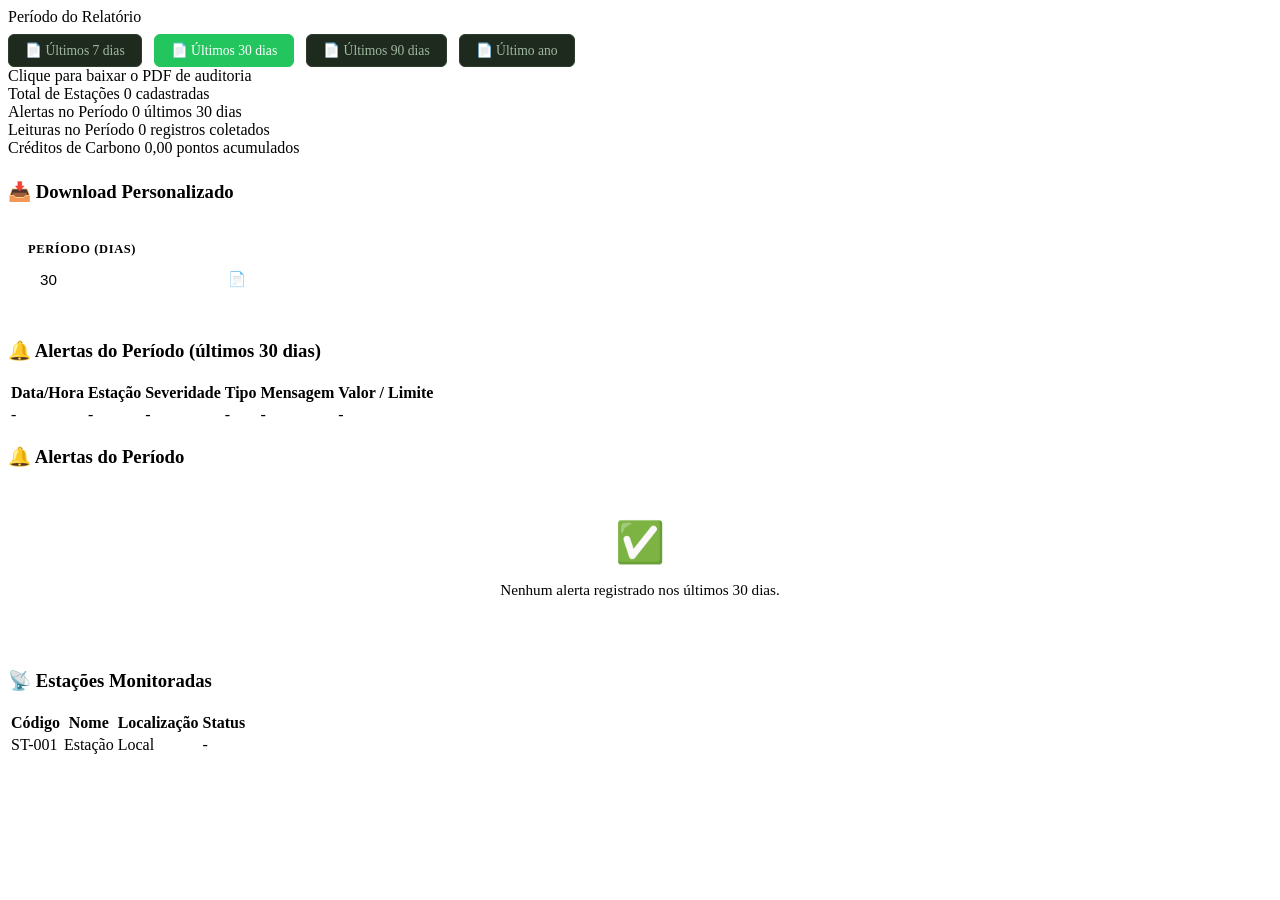
<file: src/main/resources/templates/reports.html>
<!DOCTYPE html>
<html xmlns:th="http://www.thymeleaf.org"
      th:replace="~{layout :: layout(~{::content}, ~{::scriptsExtra})}">
<head><title>Relatórios</title></head>
<body>

<th:block th:fragment="content">

    <!-- Configuração do período -->
    <div class="kpi-grid" style="margin-bottom: 1.5rem;">
        <div class="kpi-card ok" style="grid-column: span 2;">
            <span class="kpi-label">Período do Relatório</span>
            <div style="display:flex; gap: 0.75rem; align-items: center; margin-top: 0.5rem; flex-wrap: wrap;">
                <a href="/reports/audit/download?days=7"   class="btn-report">📄 Últimos 7 dias</a>
                <a href="/reports/audit/download?days=30"  class="btn-report active">📄 Últimos 30 dias</a>
                <a href="/reports/audit/download?days=90"  class="btn-report">📄 Últimos 90 dias</a>
                <a href="/reports/audit/download?days=365" class="btn-report">📄 Último ano</a>
            </div>
            <span class="kpi-unit" style="margin-top:0.5rem;">Clique para baixar o PDF de auditoria</span>
        </div>

        <div class="kpi-card">
            <span class="kpi-label">Total de Estações</span>
            <span class="kpi-value" th:text="${auditData != null ? auditData['stations'].size() : 0}">0</span>
            <span class="kpi-unit">cadastradas</span>
        </div>

        <div class="kpi-card" th:classappend="${auditData != null and auditData['alerts'].size() > 0} ? 'danger' : 'ok'">
            <span class="kpi-label">Alertas no Período</span>
            <span class="kpi-value" th:text="${auditData != null ? auditData['alerts'].size() : 0}">0</span>
            <span class="kpi-unit">últimos 30 dias</span>
        </div>

        <div class="kpi-card">
            <span class="kpi-label">Leituras no Período</span>
            <span class="kpi-value" th:text="${auditData != null ? auditData['readings'].size() : 0}">0</span>
            <span class="kpi-unit">registros coletados</span>
        </div>

        <!-- totalCredits é calculado no ReportController e passado pronto ao model -->
        <div class="kpi-card ok">
            <span class="kpi-label">Créditos de Carbono</span>
            <span class="kpi-value"
                  th:text="${totalCredits != null} ? ${#numbers.formatDecimal(totalCredits, 1, 2)} : '0,00'">0,00</span>
            <span class="kpi-unit">pontos acumulados</span>
        </div>
    </div>

    <!-- Download personalizado -->
    <div class="table-card" style="margin-bottom: 1.5rem;">
        <div class="table-card-header">
            <h3>📥 Download Personalizado</h3>
        </div>
        <div style="padding: 1.25rem; display: flex; gap: 1rem; align-items: flex-end; flex-wrap: wrap;">
            <div style="display:flex; flex-direction:column; gap:0.4rem;">
                <label style="font-size:0.78rem; color:var(--text-muted); font-weight:600; text-transform:uppercase; letter-spacing:0.05em;">
                    Período (dias)
                </label>
                <input type="number" id="customDays" value="30" min="1" max="365"
                       style="background:var(--bg-card); border:1px solid var(--border); border-radius:6px;
                              color:var(--text-primary); padding:0.5rem 0.75rem; font-size:0.95rem;
                              width: 140px; outline:none;"/>
            </div>
            <button onclick="downloadCustomReport()"
                    style="background:var(--accent-green); color:#fff; border:none; border-radius:6px;
                           padding:0.55rem 1.25rem; font-size:0.9rem; font-weight:600; cursor:pointer;
                           display:flex; align-items:center; gap:0.4rem;">
                📄 Baixar PDF
            </button>
        </div>
    </div>

    <!-- Tabela de alertas -->
    <div class="table-card" th:if="${auditData != null and !auditData['alerts'].isEmpty()}">
        <div class="table-card-header">
            <h3>🔔 Alertas do Período (últimos 30 dias)</h3>
        </div>
        <table class="data-table">
            <thead>
            <tr>
                <th>Data/Hora</th>
                <th>Estação</th>
                <th>Severidade</th>
                <th>Tipo</th>
                <th>Mensagem</th>
                <th>Valor / Limite</th>
            </tr>
            </thead>
            <tbody>
            <tr th:each="a : ${auditData['alerts']}">
                <td class="font-mono"
                    th:text="${a.triggeredAt != null} ? ${#temporals.format(a.triggeredAt, 'dd/MM/yyyy HH:mm')} : '-'">-</td>
                <td th:text="${a.station != null} ? ${a.station.stationCode} : 'N/A'">-</td>
                <td>
                    <span class="status-badge"
                          th:classappend="${a.severity != null and a.severity.name() == 'CRITICAL'} ? 'badge-offline' :
                                         (${a.severity != null and a.severity.name() == 'WARNING'}  ? 'badge-maintenance' : 'badge-online')"
                          th:text="${a.severity != null} ? ${a.severity.name()} : '-'">-</span>
                </td>
                <td th:text="${a.type != null} ? ${a.type.name()} : '-'">-</td>
                <td th:text="${a.message != null} ? ${a.message} : '-'">-</td>
                <td th:text="${a.triggerValue != null and a.limitValue != null} ?
                             ${#numbers.formatDecimal(a.triggerValue, 1, 1) + ' / ' + #numbers.formatDecimal(a.limitValue, 1, 1)} : '-'">-</td>
            </tr>
            </tbody>
        </table>
    </div>

    <!-- Sem alertas -->
    <div class="table-card" th:if="${auditData == null or auditData['alerts'].isEmpty()}">
        <div class="table-card-header">
            <h3>🔔 Alertas do Período</h3>
        </div>
        <div style="padding: 2rem; text-align: center; color: var(--text-muted);">
            <div style="font-size: 2.5rem; margin-bottom: 0.75rem;">✅</div>
            <p style="font-size: 0.95rem;">Nenhum alerta registrado nos últimos 30 dias.</p>
        </div>
    </div>

    <!-- Tabela de estações -->
    <div class="table-card" style="margin-top: 1.5rem;"
         th:if="${auditData != null and !auditData['stations'].isEmpty()}">
        <div class="table-card-header">
            <h3>📡 Estações Monitoradas</h3>
        </div>
        <table class="data-table">
            <thead>
            <tr>
                <th>Código</th>
                <th>Nome</th>
                <th>Localização</th>
                <th>Status</th>
            </tr>
            </thead>
            <tbody>
            <tr th:each="s : ${auditData['stations']}">
                <td class="font-mono" th:text="${s.stationCode}">ST-001</td>
                <td th:text="${s.name}">Estação</td>
                <td th:text="${s.location}">Local</td>
                <td>
                    <span class="status-badge"
                          th:classappend="${s.status != null and s.status.name() == 'ONLINE'} ? 'badge-online' :
                                         (${s.status != null and s.status.name() == 'OFFLINE'} ? 'badge-offline' : 'badge-maintenance')"
                          th:text="${s.status != null} ? ${s.status} : '-'">-</span>
                </td>
            </tr>
            </tbody>
        </table>
    </div>

</th:block>

<th:block th:fragment="scriptsExtra">
    <script>
        function downloadCustomReport() {
            const days = document.getElementById('customDays').value || 30;
            window.location.href = '/reports/audit/download?days=' + days;
        }
    </script>
    <style>
        .btn-report {
            display: inline-flex;
            align-items: center;
            gap: 0.35rem;
            padding: 0.45rem 1rem;
            background: var(--bg-hover, #1e2a1e);
            border: 1px solid var(--border, #2d3d2d);
            border-radius: 6px;
            color: var(--text-secondary, #a0b8a0);
            font-size: 0.85rem;
            font-weight: 500;
            text-decoration: none;
            transition: all 0.15s ease;
        }
        .btn-report:hover,
        .btn-report.active {
            background: var(--accent-green, #22c55e);
            border-color: var(--accent-green, #22c55e);
            color: #fff;
        }
    </style>
</th:block>

</body>
</html>
</file>
